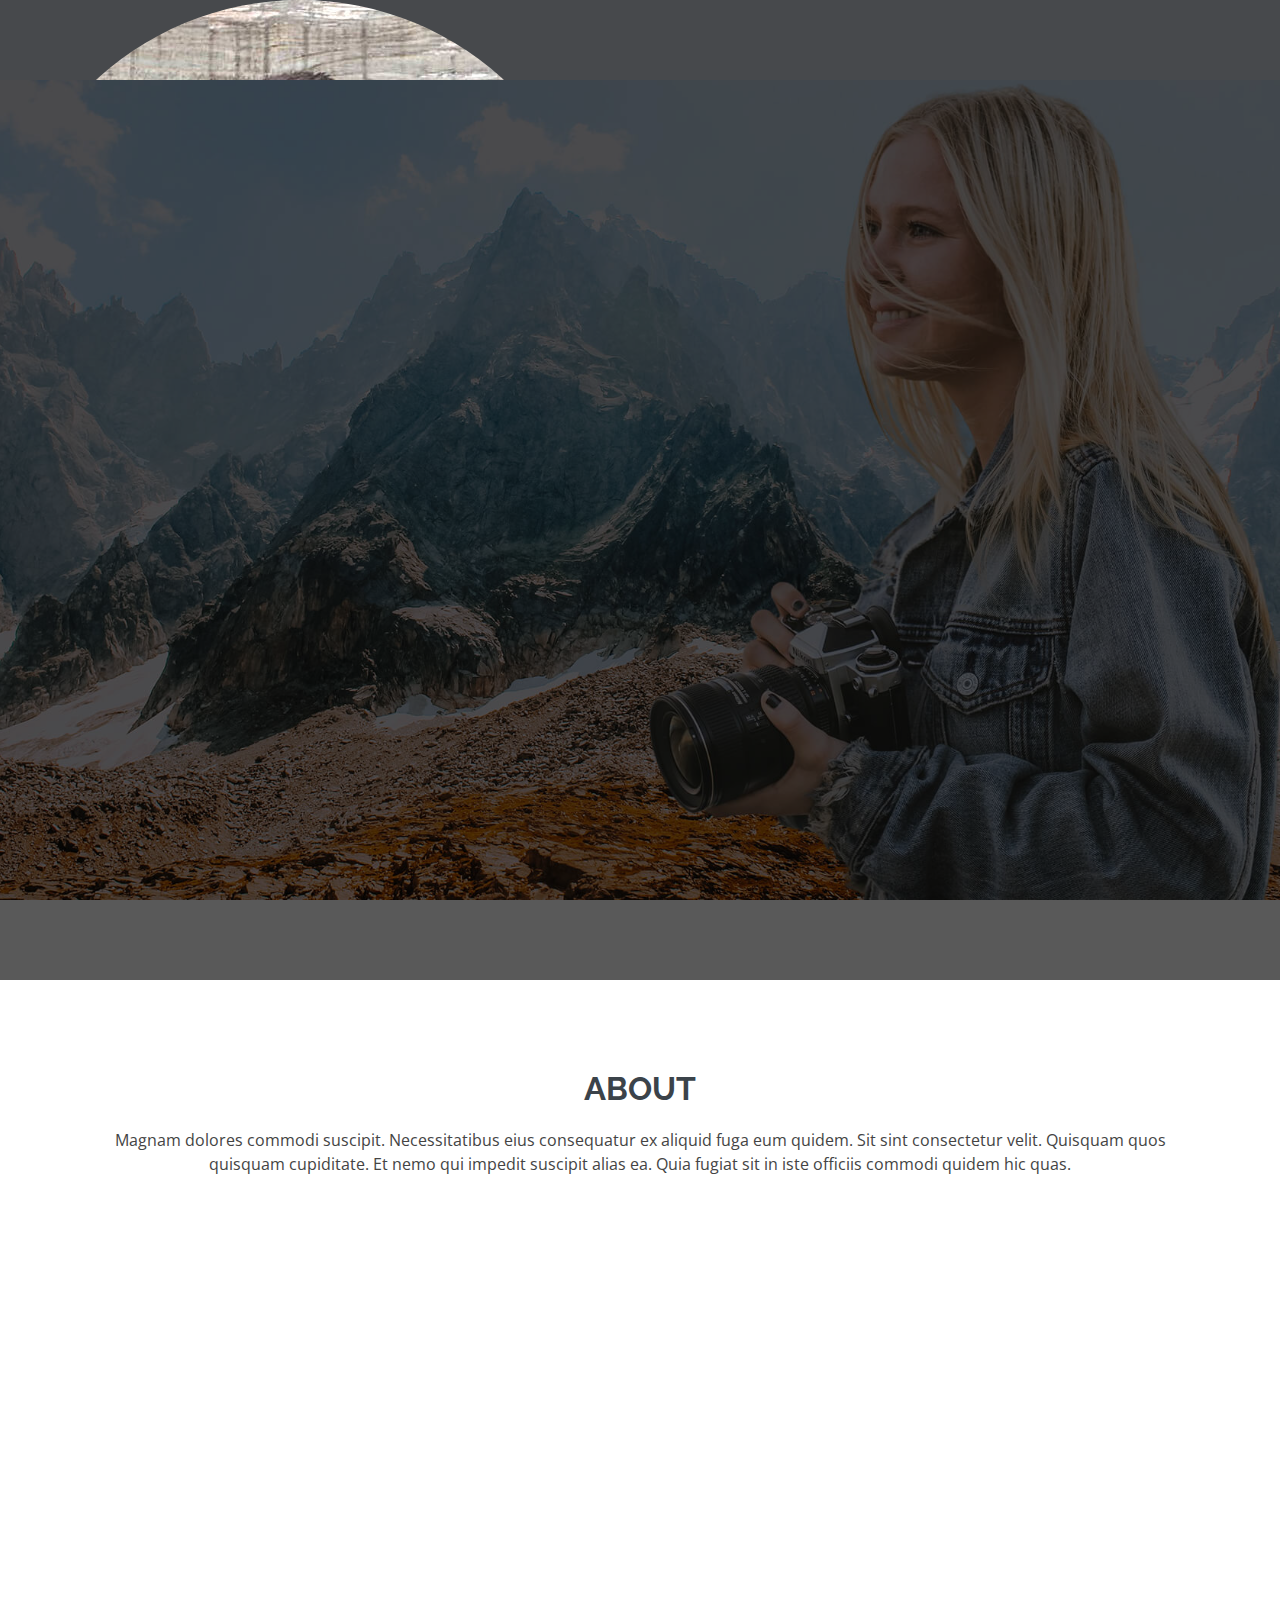
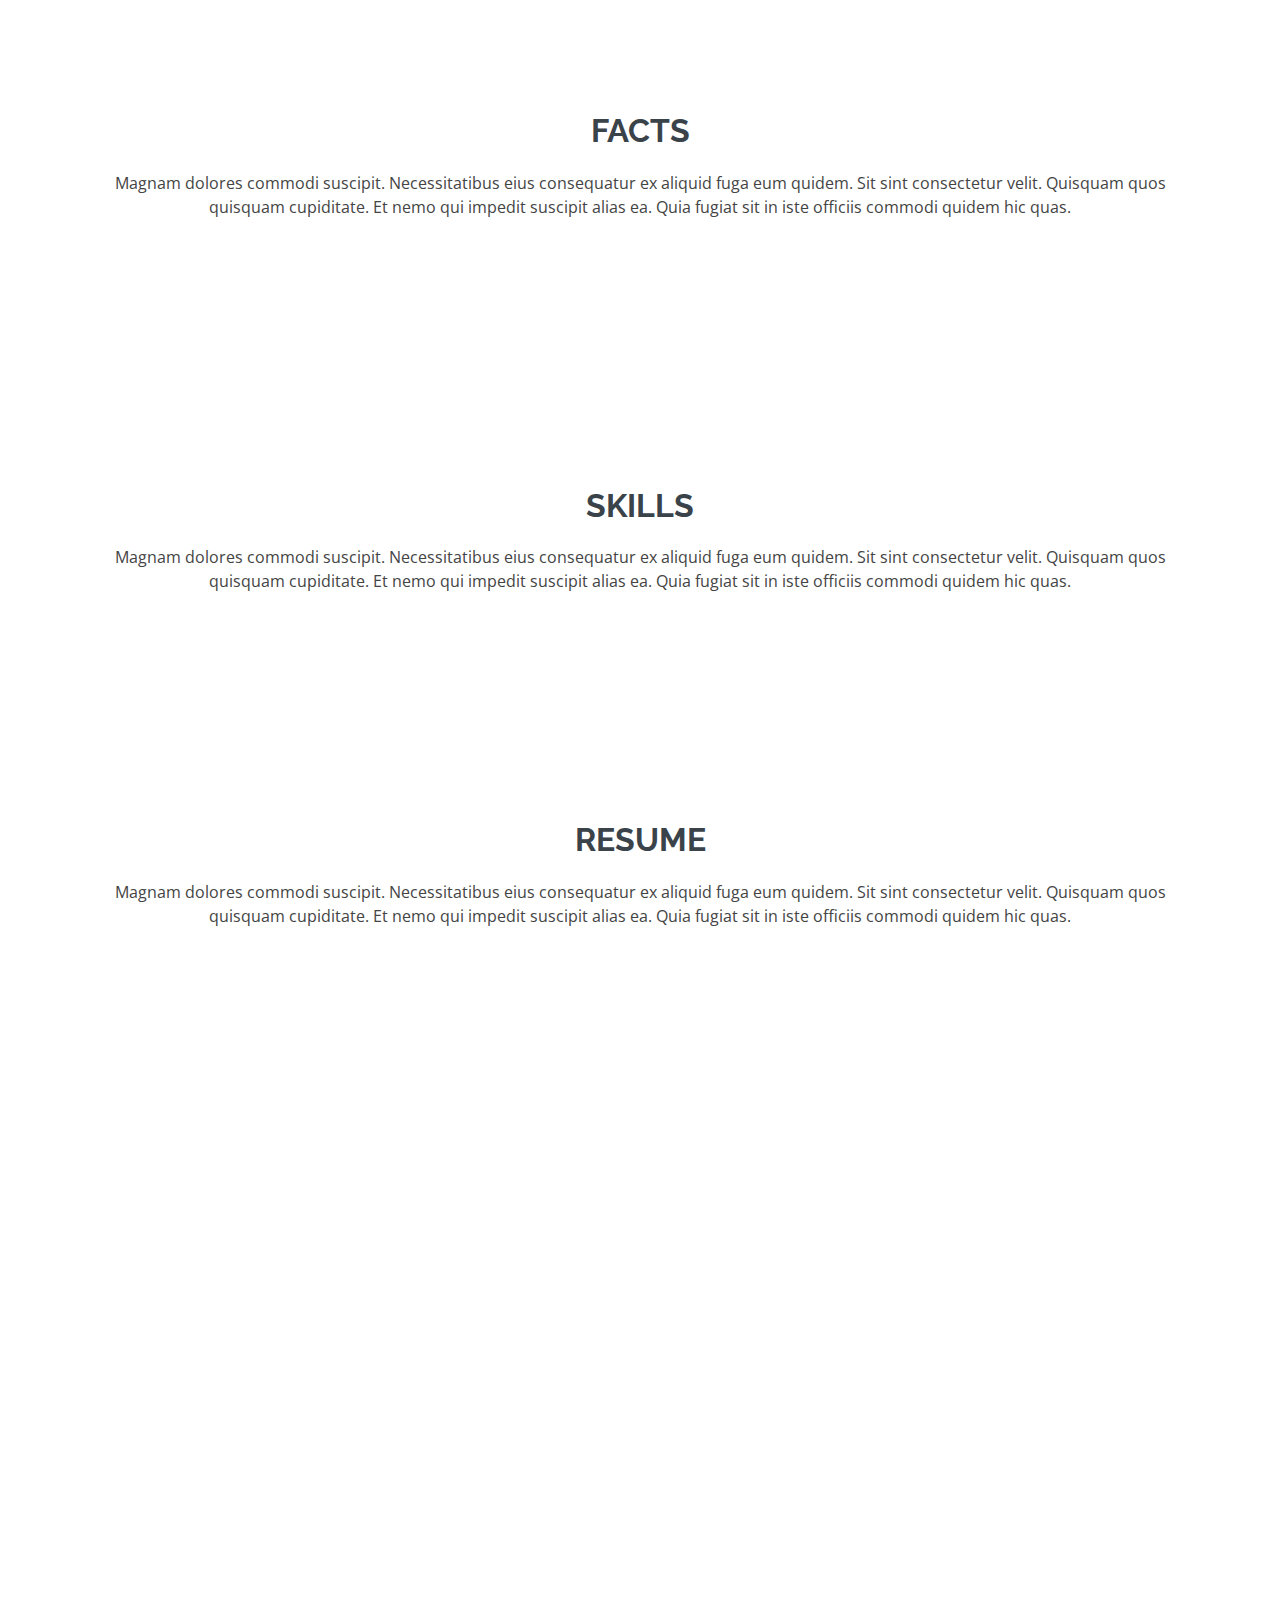
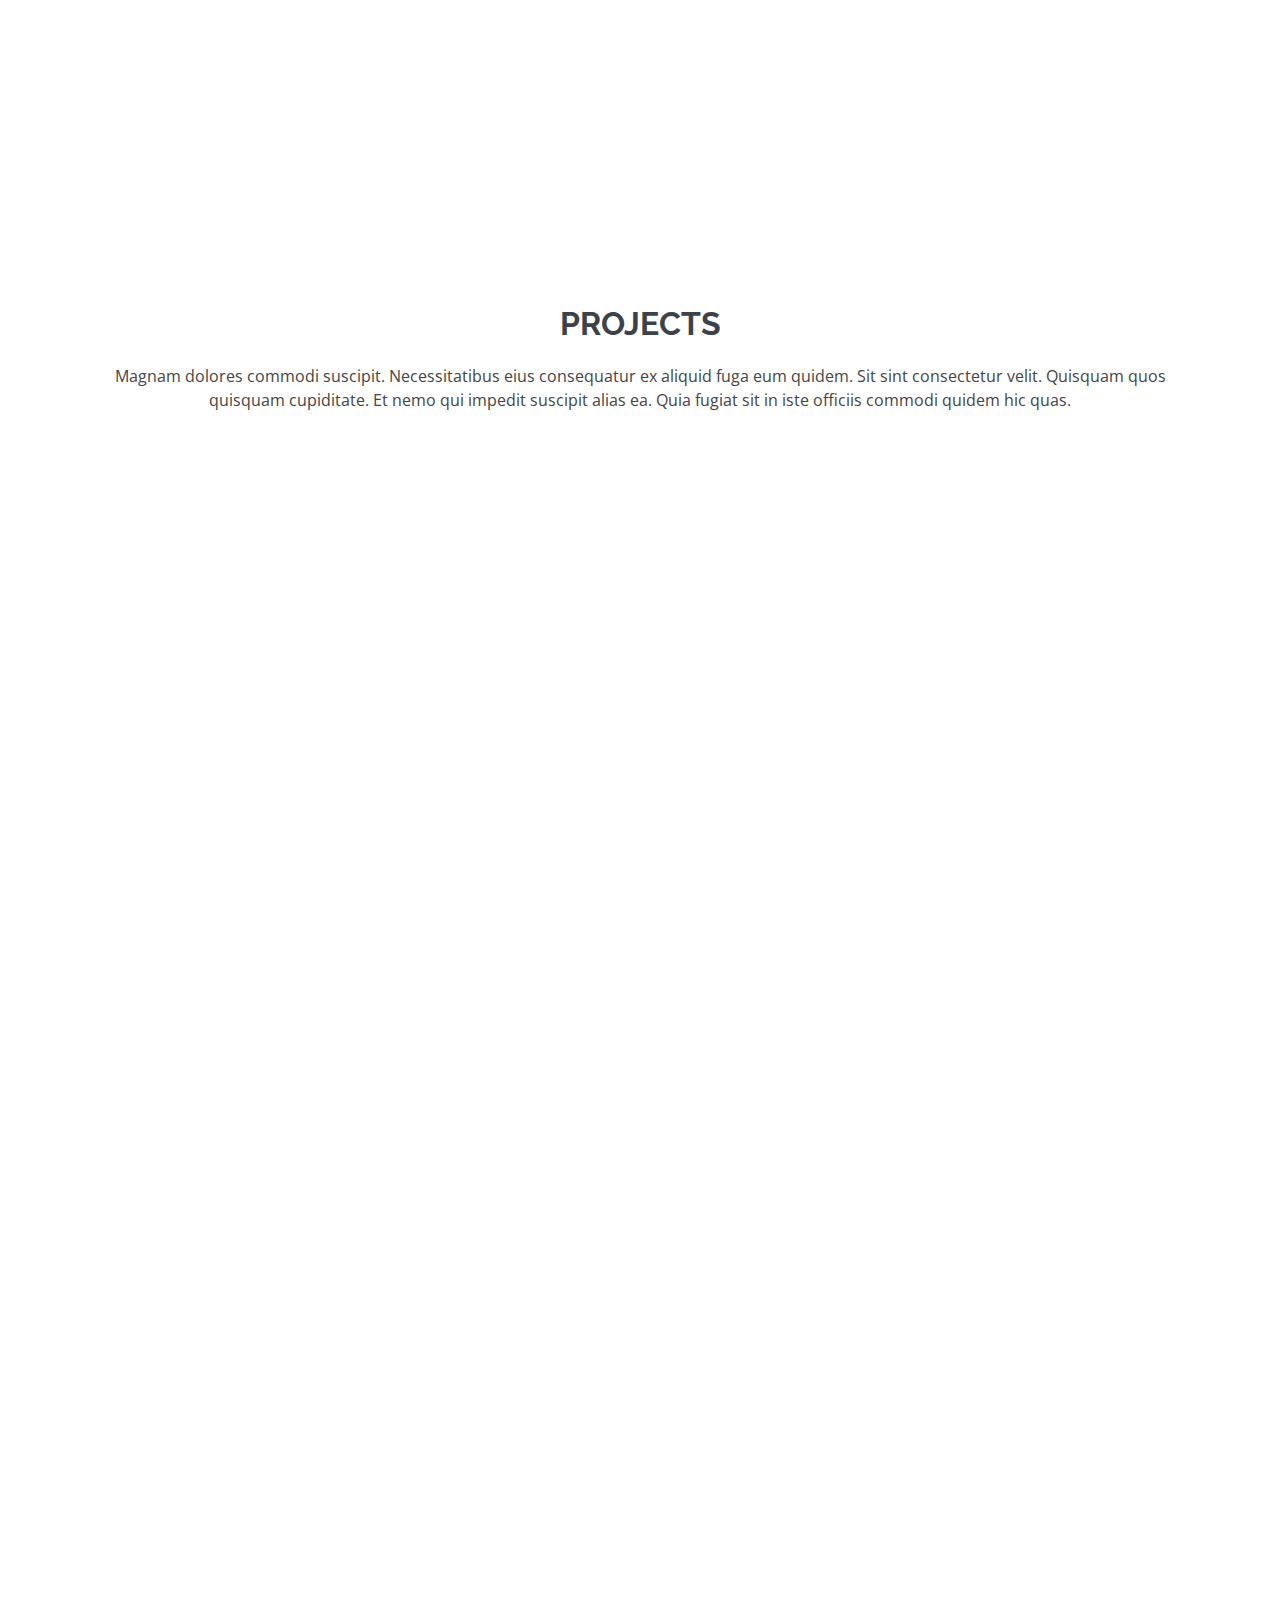
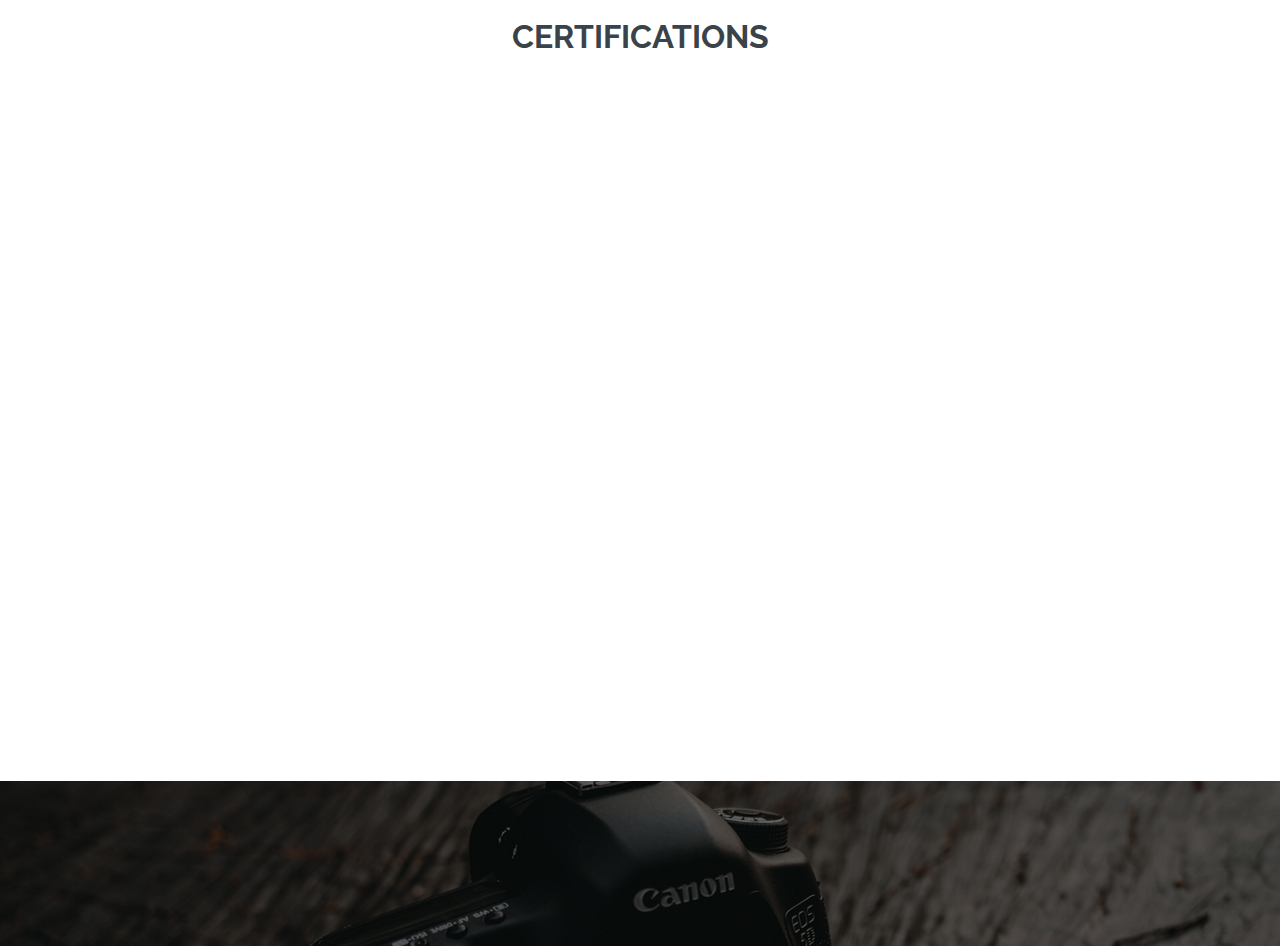
<file: index.html>
<!DOCTYPE html>
<html lang="en">

<head>
  <meta charset="utf-8">
  <meta content="width=device-width, initial-scale=1.0" name="viewport">

  <title>Adrydn Digitial Resume</title>
  <meta content="" name="description">
  <meta content="" name="keywords">

  <!-- Favicons -->
  <link href="assets/img/favicon.png" rel="icon">
  <link href="assets/img/apple-touch-icon.png" rel="apple-touch-icon">

  <!-- Google Fonts -->
  <link href="https://fonts.googleapis.com/css?family=Open+Sans:300,300i,400,400i,600,600i,700,700i|Raleway:300,300i,400,400i,500,500i,600,600i,700,700i|Poppins:300,300i,400,400i,500,500i,600,600i,700,700i" rel="stylesheet">

  <!-- Vendor CSS Files -->
  <link href="assets/vendor/aos/aos.css" rel="stylesheet">
  <link href="assets/vendor/bootstrap/css/bootstrap.min.css" rel="stylesheet">
  <link href="assets/vendor/bootstrap-icons/bootstrap-icons.css" rel="stylesheet">
  <link href="assets/vendor/boxicons/css/boxicons.min.css" rel="stylesheet">
  <link href="assets/vendor/glightbox/css/glightbox.min.css" rel="stylesheet">
  <link href="assets/vendor/swiper/swiper-bundle.min.css" rel="stylesheet">

  <!-- Template Main CSS File -->
  <link href="assets/css/style.css" rel="stylesheet">

  <!-- =======================================================
  * Template Name: iPortfolio
  * Updated: Mar 10 2023 with Bootstrap v5.2.3
  * Template URL: https://bootstrapmade.com/iportfolio-bootstrap-portfolio-websites-template/
  * Author: BootstrapMade.com
  * License: https://bootstrapmade.com/license/
  ======================================================== -->
</head>

<body>

  <!-- ======= Mobile nav toggle button ======= -->
  <i class="bi bi-list mobile-nav-toggle d-xl-none"></i>

  <!-- ======= Header ======= -->
  <header id="header">
    <div class="d-flex flex-column">

      <div class="profile">
        <img src="assets/img/profile-img.jpg" alt="" class="img-fluid rounded-circle">
        <h1 class="text-light"><a href="index.html">Adrienne Chung</a></h1>
        <div class="social-links mt-3 text-center">
          <a href="#" class="globe-americas"><i class="bi bi-globe-americas"></i></a>
          <a href="#" class="linkedin"><i class="bx bxl-linkedin"></i></a>
          <a href="https://github.com/cyberadryn" class="github"><i class="bx bxl-github"></i></a>
        </div>
      </div>

      <nav id="navbar" class="nav-menu navbar">
        <ul>
          <li><a href="#hero" class="nav-link scrollto active"><i class="bx bx-home"></i> <span>Home</span></a></li>
          <li><a href="#about" class="nav-link scrollto"><i class="bx bx-user"></i> <span>About</span></a></li>
          <li><a href="#resume" class="nav-link scrollto"><i class="bx bx-file-blank"></i> <span>Resume</span></a></li>
          <li><a href="#portfolio" class="nav-link scrollto"><i class="bx bx-book-content"></i> <span>Projects</span></a></li>
          <li><a href="#services" class="nav-link scrollto"><i class="bx bx-server"></i> <span>Certifications</span></a></li>
        </ul>
      </nav><!-- .nav-menu -->
    </div>
  </header><!-- End Header -->

  <!-- ======= Hero Section ======= -->
  <section id="hero" class="d-flex flex-column justify-content-center align-items-center">
    <div class="hero-container" data-aos="fade-in">
      <h1>Adrienne Chung</h1>
      <p>I'm a <span class="typed" data-typed-items="Innovator, Architect, Pilot, Skater, Photographer"></span></p>
    </div>
  </section><!-- End Hero -->

  <main id="main">

    <!-- ======= About Section ======= -->
    <section id="about" class="about">
      <div class="container">

        <div class="section-title">
          <h2>About</h2>
          <p>Magnam dolores commodi suscipit. Necessitatibus eius consequatur ex aliquid fuga eum quidem. Sit sint consectetur velit. Quisquam quos quisquam cupiditate. Et nemo qui impedit suscipit alias ea. Quia fugiat sit in iste officiis commodi quidem hic quas.</p>
        </div>

        <div class="row">
          <div class="col-lg-4" data-aos="fade-right">
            <img src="assets/img/profile-img.jpg" class="img-fluid" alt="">
          </div>
          <div class="col-lg-8 pt-4 pt-lg-0 content" data-aos="fade-left">
            <h3>UI/UX Designer &amp; Web Developer.</h3>
            <p class="fst-italic">
              Lorem ipsum dolor sit amet, consectetur adipiscing elit, sed do eiusmod tempor incididunt ut labore et dolore
              magna aliqua.
            </p>
            <div class="row">
              <div class="col-lg-6">
                <ul>
                  <li><i class="bi bi-chevron-right"></i> <strong>Website:</strong> <span>www.adrydn.com</span></li>
                  <li><i class="bi bi-chevron-right"></i> <strong>City:</strong> <span>New York, USA</span></li>
                  <li><i class="bi bi-chevron-right"></i> <strong>Hobbies:</strong> <span>Photography</span></li>
                </ul>
              </div>
              <div class="col-lg-6">
                <ul>
                  <li><i class="bi bi-chevron-right"></i> <strong>Favorite Programming Language:</strong> <span>Python</span></li>
                  <li><i class="bi bi-chevron-right"></i> <strong>Favorite Animal:</strong> <span>Lion</span></li>
                  <li><i class="bi bi-chevron-right"></i> <strong>Freelance:</strong> <span>Available</span></li>
                </ul>
              </div>
            </div>
            <p>
              Officiis eligendi itaque labore et dolorum mollitia officiis optio vero. Quisquam sunt adipisci omnis et ut. Nulla accusantium dolor incidunt officia tempore. Et eius omnis.
              Cupiditate ut dicta maxime officiis quidem quia. Sed et consectetur qui quia repellendus itaque neque. Aliquid amet quidem ut quaerat cupiditate. Ab et eum qui repellendus omnis culpa magni laudantium dolores.
            </p>
          </div>
        </div>

      </div>
    </section><!-- End About Section -->

    <!-- ======= Stats Section ======= -->
    <section id="Stats" class="facts">
      <div class="container">

        <div class="section-title">
          <h2>Facts</h2>
          <p>Magnam dolores commodi suscipit. Necessitatibus eius consequatur ex aliquid fuga eum quidem. Sit sint consectetur velit. Quisquam quos quisquam cupiditate. Et nemo qui impedit suscipit alias ea. Quia fugiat sit in iste officiis commodi quidem hic quas.</p>
        </div>

        <div class="row no-gutters">

          <div class="col-lg-3 col-md-6 d-md-flex align-items-md-stretch" data-aos="fade-up">
            <div class="count-box">
              <i class="bi bi-emoji-smile"></i>
              <span data-purecounter-start="0" data-purecounter-end="10" data-purecounter-duration="1" class="purecounter"></span>
              <p><strong>Experience</strong> YEARS OF EXPERIENCE</p>
            </div>
          </div>

          <div class="col-lg-3 col-md-6 d-md-flex align-items-md-stretch" data-aos="fade-up" data-aos-delay="100">
            <div class="count-box">
              <i class="bi bi-journal-richtext"></i>
              <span data-purecounter-start="0" data-purecounter-end="3" data-purecounter-duration="1" class="purecounter"></span>
              <p><strong>Blogs</strong> published to Linkedln/Medium</p>
            </div>
          </div>

          <div class="col-lg-3 col-md-6 d-md-flex align-items-md-stretch" data-aos="fade-up" data-aos-delay="200">
            <div class="count-box">
              <i class="bi bi-headset"></i>
              <span data-purecounter-start="0" data-purecounter-end="1453" data-purecounter-duration="1" class="purecounter"></span>
              <p><strong>Hours Of Support</strong> aut commodi quaerat</p>
            </div>
          </div>

          <div class="col-lg-3 col-md-6 d-md-flex align-items-md-stretch" data-aos="fade-up" data-aos-delay="300">
            <div class="count-box">
              <i class="bi bi-people"></i>
              <span data-purecounter-start="0" data-purecounter-end="32" data-purecounter-duration="1" class="purecounter"></span>
              <p><strong>Hard Workers</strong> rerum asperiores dolor</p>
            </div>
          </div>

        </div>

      </div>
    </section><!-- End Facts Section -->

    <!-- ======= Skills Section ======= -->
    <section id="skills" class="skills section-bg">
      <div class="container">

        <div class="section-title">
          <h2>Skills</h2>
          <p>Magnam dolores commodi suscipit. Necessitatibus eius consequatur ex aliquid fuga eum quidem. Sit sint consectetur velit. Quisquam quos quisquam cupiditate. Et nemo qui impedit suscipit alias ea. Quia fugiat sit in iste officiis commodi quidem hic quas.</p>
        </div>

        <div class="row skills-content">

          <div class="col-lg-6" data-aos="fade-up">

            <div class="progress">
              <span class="skill">Bash <i class="val">100</i></span>
              <div class="progress-bar-wrap">
                <div class="progress-bar" role="progressbar" aria-valuenow="100" aria-valuemin="0" aria-valuemax="100"></div>
              </div>
            </div>

            <div class="progress">
              <span class="skill">Python <i class="val">90%</i></span>
              <div class="progress-bar-wrap">
                <div class="progress-bar" role="progressbar" aria-valuenow="90" aria-valuemin="0" aria-valuemax="100"></div>
              </div>
            </div>

            <div class="progress">
              <span class="skill">Ansible <i class="val">75%</i></span>
              <div class="progress-bar-wrap">
                <div class="progress-bar" role="progressbar" aria-valuenow="75" aria-valuemin="0" aria-valuemax="100"></div>
              </div>
            </div>

          </div>

          <div class="col-lg-6" data-aos="fade-up" data-aos-delay="100">

            <div class="progress">
              <span class="skill">Terraform <i class="val">80%</i></span>
              <div class="progress-bar-wrap">
                <div class="progress-bar" role="progressbar" aria-valuenow="80" aria-valuemin="0" aria-valuemax="100"></div>
              </div>
            </div>

            <div class="progress">
              <span class="skill">Figma <i class="val">90%</i></span>
              <div class="progress-bar-wrap">
                <div class="progress-bar" role="progressbar" aria-valuenow="90" aria-valuemin="0" aria-valuemax="100"></div>
              </div>
            </div>

            <div class="progress">
              <span class="skill">Photoshop <i class="val">55%</i></span>
              <div class="progress-bar-wrap">
                <div class="progress-bar" role="progressbar" aria-valuenow="55" aria-valuemin="0" aria-valuemax="100"></div>
              </div>
            </div>

          </div>

        </div>

      </div>
    </section><!-- End Skills Section -->

    <!-- ======= Resume Section ======= -->
    <section id="resume" class="resume">
      <div class="container">

        <div class="section-title">
          <h2>Resume</h2>
          <p>Magnam dolores commodi suscipit. Necessitatibus eius consequatur ex aliquid fuga eum quidem. Sit sint consectetur velit. Quisquam quos quisquam cupiditate. Et nemo qui impedit suscipit alias ea. Quia fugiat sit in iste officiis commodi quidem hic quas.</p>
        </div>

        <div class="row">
          <div class="col-lg-6" data-aos="fade-up">
            <h3 class="resume-title">Professional Summary</h3>
            <div class="resume-item pb-0">
              <h4></h4>
              <p><em>Innovative and deadline-driven Cybersecurity Crusader with 10+ years of experience designing and developing user-centered digital/print marketing material from initial concept to final, polished deliverable.</em></p>
              <ul>
                <li>Portland par 127,Orlando, FL</li>
                <li>(123) 456-7891</li>
                <li>alice.barkley@example.com</li>
              </ul>
            </div>

            <h3 class="resume-title">Education</h3>
            <div class="resume-item">
              <h4>Bachelors of Sciences &amp; Information Technology</h4>
              <h5>2012 - 2016</h5>
              <p><em>Penn State,University Park, PA</em></p>
              <p>Qui deserunt veniam. Et sed aliquam labore tempore sed quisquam iusto autem sit. Ea vero voluptatum qui ut dignissimos deleniti nerada porti sand markend</p>
            </div>
          </div>
          <div class="col-lg-6" data-aos="fade-up" data-aos-delay="100">
            <h3 class="resume-title">Professional Experience</h3>
            <div class="resume-item">
              <h4>Cyber Security Consultant</h4>
              <h5>2019 - Present</h5>
              <p><em>Experion, New York, NY </em></p>
              <ul>
                <li>Lead in the design, development, and implementation of the graphic, layout, and production communication materials</li>
                <li>Delegate tasks to the 7 members of the design team and provide counsel on all aspects of the project. </li>
                <li>Supervise the assessment of all graphic materials in order to ensure quality and accuracy of the design</li>
                <li>Oversee the efficient use of production project budgets ranging from $2,000 - $25,000</li>
              </ul>
            </div>
            <div class="resume-item">
              <h4>Graphic design specialist</h4>
              <h5>2017 - 2018</h5>
              <p><em>Stepping Stone Advertising, New York, NY</em></p>
              <ul>
                <li>Developed numerous marketing programs (logos, brochures,infographics, presentations, and advertisements).</li>
                <li>Managed up to 5 projects or tasks at a given time while under pressure</li>
                <li>Recommended and consulted with clients on the most appropriate graphic design</li>
                <li>Created 4+ design presentations and proposals a month for clients and account managers</li>
              </ul>
            </div>
          </div>
        </div>

      </div>
    </section><!-- End Resume Section -->

    <!-- ======= Project Section ======= -->
    <section id="portfolio" class="portfolio section-bg">
      <div class="container">

        <div class="section-title">
          <h2>Projects</h2>
          <p>Magnam dolores commodi suscipit. Necessitatibus eius consequatur ex aliquid fuga eum quidem. Sit sint consectetur velit. Quisquam quos quisquam cupiditate. Et nemo qui impedit suscipit alias ea. Quia fugiat sit in iste officiis commodi quidem hic quas.</p>
        </div>

        <div class="row" data-aos="fade-up">
          <div class="col-lg-12 d-flex justify-content-center">
            <ul id="portfolio-flters">
              <li data-filter="*" class="filter-active">All</li>
              <li data-filter=".filter-app">App</li>
              <li data-filter=".filter-scripts">Scripts</li>
              <li data-filter=".filter-ai">AI</li>
            </ul>
          </div>
        </div>

        <div class="row portfolio-container" data-aos="fade-up" data-aos-delay="100">

          <div class="col-lg-4 col-md-6 portfolio-item filter-app">
            <div class="portfolio-wrap">
              <img src="assets/img/portfolio/portfolio-1.jpg" class="img-fluid" alt="">
              <div class="portfolio-links">
                <a href="assets/img/portfolio/portfolio-1.jpg" data-gallery="portfolioGallery" class="portfolio-lightbox" title="App 1"><i class="bx bx-plus"></i></a>
                <a href="portfolio-details.html" title="More Details"><i class="bx bx-link"></i></a>
              </div>
            </div>
          </div>

          <div class="col-lg-4 col-md-6 portfolio-item filter-web">
            <div class="portfolio-wrap">
              <img src="assets/img/portfolio/portfolio-2.jpg" class="img-fluid" alt="">
              <div class="portfolio-links">
                <a href="assets/img/portfolio/portfolio-2.jpg" data-gallery="portfolioGallery" class="portfolio-lightbox" title="Web 3"><i class="bx bx-plus"></i></a>
                <a href="portfolio-details.html" title="More Details"><i class="bx bx-link"></i></a>
              </div>
            </div>
          </div>

          <div class="col-lg-4 col-md-6 portfolio-item filter-app">
            <div class="portfolio-wrap">
              <img src="assets/img/portfolio/portfolio-3.jpg" class="img-fluid" alt="">
              <div class="portfolio-links">
                <a href="assets/img/portfolio/portfolio-3.jpg" data-gallery="portfolioGallery" class="portfolio-lightbox" title="App 2"><i class="bx bx-plus"></i></a>
                <a href="portfolio-details.html" title="More Details"><i class="bx bx-link"></i></a>
              </div>
            </div>
          </div>

          <div class="col-lg-4 col-md-6 portfolio-item filter-card">
            <div class="portfolio-wrap">
              <img src="assets/img/portfolio/portfolio-4.jpg" class="img-fluid" alt="">
              <div class="portfolio-links">
                <a href="assets/img/portfolio/portfolio-4.jpg" data-gallery="portfolioGallery" class="portfolio-lightbox" title="Card 2"><i class="bx bx-plus"></i></a>
                <a href="portfolio-details.html" title="More Details"><i class="bx bx-link"></i></a>
              </div>
            </div>
          </div>

          <div class="col-lg-4 col-md-6 portfolio-item filter-web">
            <div class="portfolio-wrap">
              <img src="assets/img/portfolio/portfolio-5.jpg" class="img-fluid" alt="">
              <div class="portfolio-links">
                <a href="assets/img/portfolio/portfolio-5.jpg" data-gallery="portfolioGallery" class="portfolio-lightbox" title="Web 2"><i class="bx bx-plus"></i></a>
                <a href="portfolio-details.html" title="More Details"><i class="bx bx-link"></i></a>
              </div>
            </div>
          </div>

          <div class="col-lg-4 col-md-6 portfolio-item filter-app">
            <div class="portfolio-wrap">
              <img src="assets/img/portfolio/portfolio-6.jpg" class="img-fluid" alt="">
              <div class="portfolio-links">
                <a href="assets/img/portfolio/portfolio-6.jpg" data-gallery="portfolioGallery" class="portfolio-lightbox" title="App 3"><i class="bx bx-plus"></i></a>
                <a href="portfolio-details.html" title="More Details"><i class="bx bx-link"></i></a>
              </div>
            </div>
          </div>

          <div class="col-lg-4 col-md-6 portfolio-item filter-card">
            <div class="portfolio-wrap">
              <img src="assets/img/portfolio/portfolio-7.jpg" class="img-fluid" alt="">
              <div class="portfolio-links">
                <a href="assets/img/portfolio/portfolio-7.jpg" data-gallery="portfolioGallery" class="portfolio-lightbox" title="Card 1"><i class="bx bx-plus"></i></a>
                <a href="portfolio-details.html" title="More Details"><i class="bx bx-link"></i></a>
              </div>
            </div>
          </div>

          <div class="col-lg-4 col-md-6 portfolio-item filter-card">
            <div class="portfolio-wrap">
              <img src="assets/img/portfolio/portfolio-8.jpg" class="img-fluid" alt="">
              <div class="portfolio-links">
                <a href="assets/img/portfolio/portfolio-8.jpg" data-gallery="portfolioGallery" class="portfolio-lightbox" title="Card 3"><i class="bx bx-plus"></i></a>
                <a href="portfolio-details.html" title="More Details"><i class="bx bx-link"></i></a>
              </div>
            </div>
          </div>

          <div class="col-lg-4 col-md-6 portfolio-item filter-web">
            <div class="portfolio-wrap">
              <img src="assets/img/portfolio/portfolio-9.jpg" class="img-fluid" alt="">
              <div class="portfolio-links">
                <a href="assets/img/portfolio/portfolio-9.jpg" data-gallery="portfolioGallery" class="portfolio-lightbox" title="Web 3"><i class="bx bx-plus"></i></a>
                <a href="portfolio-details.html" title="More Details"><i class="bx bx-link"></i></a>
              </div>
            </div>
          </div>

        </div>

      </div>
    </section><!-- End Portfolio Section -->

    <!-- ======= Certifications Section ======= -->
    <section id="services" class="services">
      <div class="container">

        <div class="section-title">
          <h2>Certifications</h2>
          <p> </p>
        </div>

        <div class="row">
          <div class="col-lg-4 col-md-6 icon-box" data-aos="fade-up">
            <div class="icon"><i class="bi bi-trophy"></i></div>
            <h4 class="title"><a href="https://www.credly.com/badges/0d61927d-bde7-443c-b92c-ba3dc8592445">Certificate of Cloud Security Knowledge (CCSK)</a></h4>
            <p class="description"></p>
          </div>
          <div class="col-lg-4 col-md-6 icon-box" data-aos="fade-up" data-aos-delay="100">
            <div class="icon"><i class="bi bi-trophy"></i></div>
            <h4 class="title"><a href="https://www.credly.com/badges/1d1ebcca-c758-48a8-bd38-fe3b45fed297">CompTIA Security +</a></h4>
            <p class="description"></p>
          </div>
          <div class="col-lg-4 col-md-6 icon-box" data-aos="fade-up" data-aos-delay="200">
            <div class="icon"><i class="bi bi-trophy"></i></div>
            <h4 class="title"><a href="https://www.credly.com/badges/d4a4e6d6-a60a-4bb3-a92e-2ee34745d332">Offensive Security Wireless Professional (OSWP)</a></h4>
            <p class="description"></p>
          </div>
          <div class="col-lg-4 col-md-6 icon-box" data-aos="fade-up" data-aos-delay="300">
            <div class="icon"><i class="bi bi-trophy"></i></div>
            <h4 class="title"><a href="https://www.credly.com/badges/fbd561a5-1003-448f-81e6-dde8ab3c854c">GIAC Certified Web Application Defender (GWEB)</a></h4>
            <p class="description"></p>
          </div>
          <div class="col-lg-4 col-md-6 icon-box" data-aos="fade-up" data-aos-delay="400">
            <div class="icon"><i class="bi bi-trophy"></i></div>
            <h4 class="title"><a href="https://aws.amazon.com/certification/certified-ai-practitioner/">AWS Certified AI Practitioner</a></h4>
            <p class="description"></p>
          </div>
          <div class="col-lg-4 col-md-6 icon-box" data-aos="fade-up" data-aos-delay="500">
            <div class="icon"><i class="bi bi-trophy"></i></div>
            <h4 class="title"><a href="https://www.credly.com/badges/72bf96f9-5dd1-4a8d-8ea6-17ce7bdb81fb">AWS Certified Cloud Practitioner</a></h4>
            <p class="description"></p>
          </div>
          <div class="col-lg-4 col-md-6 icon-box" data-aos="fade-up" data-aos-delay="500">
            <div class="icon"><i class="bi bi-trophy"></i></div>
            <h4 class="title"><a href="https://aws.amazon.com/certification/certified-cloud-practitioner/">AWS Solutions Architect - Associate</a></h4>
            <p class="description"></p>
          </div>
        </div>

      </div>
    </section><!-- End Certifications Section -->

  </main><!-- End #main -->

  <!-- ======= Footer ======= -->
  <footer id="footer">
    <div class="container">
      <div class="copyright">
	      <!-- comment &copy; Copyright <strong><span>Adrydn</span></strong> -->
      </div>
      <!-- comment <div class="credits"> -->
        <!-- All the links in the footer should remain intact. -->
        <!-- You can delete the links only if you purchased the pro version. -->
        <!-- Licensing information: https://bootstrapmade.com/license/ -->
        <!-- Purchase the pro version with working PHP/AJAX contact form: https://bootstrapmade.com/iportfolio-bootstrap-portfolio-websites-template/ -->
	<!-- comment  Designed by <a href="https://bootstrapmade.com/">Adrydn</a> -->
      </div>
    </div>
  </footer><!-- End  Footer -->

  <a href="#" class="back-to-top d-flex align-items-center justify-content-center"><i class="bi bi-arrow-up-short"></i></a>

  <!-- Vendor JS Files -->
  <script src="assets/vendor/purecounter/purecounter_vanilla.js"></script>
  <script src="assets/vendor/aos/aos.js"></script>
  <script src="assets/vendor/bootstrap/js/bootstrap.bundle.min.js"></script>
  <script src="assets/vendor/glightbox/js/glightbox.min.js"></script>
  <script src="assets/vendor/isotope-layout/isotope.pkgd.min.js"></script>
  <script src="assets/vendor/swiper/swiper-bundle.min.js"></script>
  <script src="assets/vendor/typed.js/typed.min.js"></script>
  <script src="assets/vendor/waypoints/noframework.waypoints.js"></script>
  <script src="assets/vendor/php-email-form/validate.js"></script>

  <!-- Template Main JS File -->
  <script src="assets/js/main.js"></script>

</body>

</html>
</file>
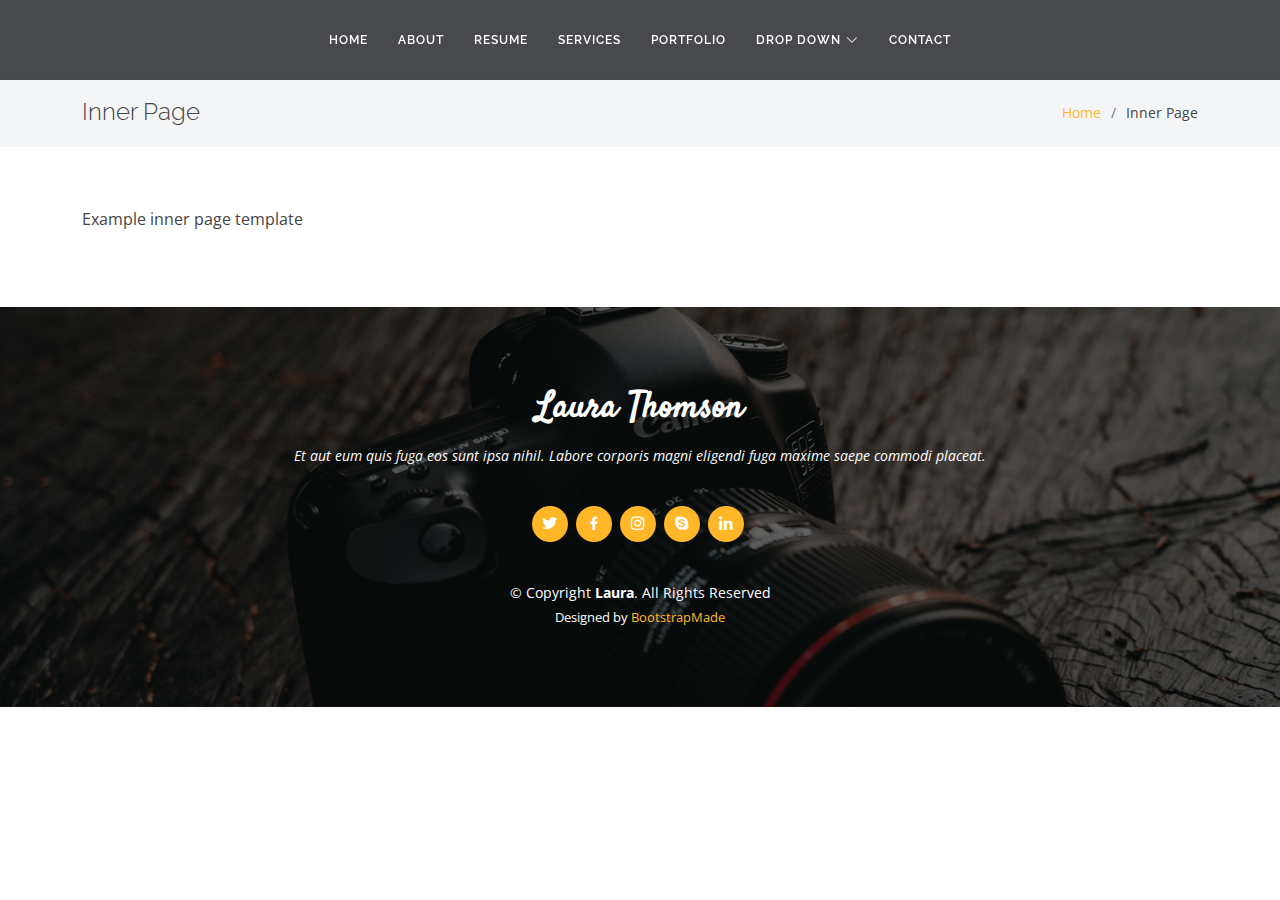
<file: inner-page.html>
<!DOCTYPE html>
<html lang="en">

<head>
  <meta charset="utf-8">
  <meta content="width=device-width, initial-scale=1.0" name="viewport">

  <title>Inner Page - Laura Bootstrap Template</title>
  <meta content="" name="description">
  <meta content="" name="keywords">

  <!-- Favicons -->
  <link href="assets/img/favicon.png" rel="icon">
  <link href="assets/img/apple-touch-icon.png" rel="apple-touch-icon">

  <!-- Google Fonts -->
  <link href="https://fonts.googleapis.com/css?family=Open+Sans:300,300i,400,400i,600,600i,700,700i|Raleway:300,300i,400,400i,500,500i,600,600i,700,700i|Satisfy" rel="stylesheet">

  <!-- Vendor CSS Files -->
  <link href="assets/vendor/bootstrap/css/bootstrap.min.css" rel="stylesheet">
  <link href="assets/vendor/bootstrap-icons/bootstrap-icons.css" rel="stylesheet">
  <link href="assets/vendor/boxicons/css/boxicons.min.css" rel="stylesheet">
  <link href="assets/vendor/glightbox/css/glightbox.min.css" rel="stylesheet">
  <link href="assets/vendor/swiper/swiper-bundle.min.css" rel="stylesheet">

  <!-- Template Main CSS File -->
  <link href="assets/css/style.css" rel="stylesheet">

  <!-- =======================================================
  * Template Name: Laura
  * Updated: Mar 10 2023 with Bootstrap v5.2.3
  * Template URL: https://bootstrapmade.com/laura-free-creative-bootstrap-theme/
  * Author: BootstrapMade.com
  * License: https://bootstrapmade.com/license/
  ======================================================== -->
</head>

<body>

  <!-- ======= Header ======= -->
  <header id="header" class="fixed-top d-flex justify-content-center align-items-center ">

    <nav id="navbar" class="navbar">
      <ul>
        <li><a class="nav-link scrollto " href="#hero">Home</a></li>
        <li><a class="nav-link scrollto" href="#about">About</a></li>
        <li><a class="nav-link scrollto" href="#resume">Resume</a></li>
        <li><a class="nav-link scrollto" href="#services">Services</a></li>
        <li><a class="nav-link scrollto " href="#portfolio">Portfolio</a></li>
        <li class="dropdown"><a href="#"><span>Drop Down</span> <i class="bi bi-chevron-down"></i></a>
          <ul>
            <li><a href="#">Drop Down 1</a></li>
            <li class="dropdown"><a href="#"><span>Deep Drop Down</span> <i class="bi bi-chevron-right"></i></a>
              <ul>
                <li><a href="#">Deep Drop Down 1</a></li>
                <li><a href="#">Deep Drop Down 2</a></li>
                <li><a href="#">Deep Drop Down 3</a></li>
                <li><a href="#">Deep Drop Down 4</a></li>
                <li><a href="#">Deep Drop Down 5</a></li>
              </ul>
            </li>
            <li><a href="#">Drop Down 2</a></li>
            <li><a href="#">Drop Down 3</a></li>
            <li><a href="#">Drop Down 4</a></li>
          </ul>
        </li>
        <li><a class="nav-link scrollto" href="#contact">Contact</a></li>
      </ul>
      <i class="bi bi-list mobile-nav-toggle"></i>
    </nav><!-- .navbar -->

  </header><!-- End Header -->

  <main id="main">

    <!-- ======= Breadcrumbs ======= -->
    <section class="breadcrumbs">
      <div class="container">

        <div class="d-flex justify-content-between align-items-center">
          <h2>Inner Page</h2>
          <ol>
            <li><a href="index.html">Home</a></li>
            <li>Inner Page</li>
          </ol>
        </div>

      </div>
    </section><!-- End Breadcrumbs -->

    <section class="inner-page">
      <div class="container">
        <p>
          Example inner page template
        </p>
      </div>
    </section>

  </main><!-- End #main -->

  <!-- ======= Footer ======= -->
  <footer id="footer">
    <div class="container">
      <h3>Laura Thomson</h3>
      <p>Et aut eum quis fuga eos sunt ipsa nihil. Labore corporis magni eligendi fuga maxime saepe commodi placeat.</p>
      <div class="social-links">
        <a href="#" class="twitter"><i class="bx bxl-twitter"></i></a>
        <a href="#" class="facebook"><i class="bx bxl-facebook"></i></a>
        <a href="#" class="instagram"><i class="bx bxl-instagram"></i></a>
        <a href="#" class="google-plus"><i class="bx bxl-skype"></i></a>
        <a href="#" class="linkedin"><i class="bx bxl-linkedin"></i></a>
      </div>
      <div class="copyright">
        &copy; Copyright <strong><span>Laura</span></strong>. All Rights Reserved
      </div>
      <div class="credits">
        <!-- All the links in the footer should remain intact. -->
        <!-- You can delete the links only if you purchased the pro version. -->
        <!-- Licensing information: https://bootstrapmade.com/license/ -->
        <!-- Purchase the pro version with working PHP/AJAX contact form: https://bootstrapmade.com/laura-free-creative-bootstrap-theme/ -->
        Designed by <a href="https://bootstrapmade.com/">BootstrapMade</a>
      </div>
    </div>
  </footer><!-- End Footer -->

  <a href="#" class="back-to-top d-flex align-items-center justify-content-center"><i class="bi bi-arrow-up-short"></i></a>

  <!-- Vendor JS Files -->
  <script src="assets/vendor/purecounter/purecounter_vanilla.js"></script>
  <script src="assets/vendor/bootstrap/js/bootstrap.bundle.min.js"></script>
  <script src="assets/vendor/glightbox/js/glightbox.min.js"></script>
  <script src="assets/vendor/isotope-layout/isotope.pkgd.min.js"></script>
  <script src="assets/vendor/swiper/swiper-bundle.min.js"></script>
  <script src="assets/vendor/waypoints/noframework.waypoints.js"></script>
  <script src="assets/vendor/php-email-form/validate.js"></script>

  <!-- Template Main JS File -->
  <script src="assets/js/main.js"></script>

</body>

</html>
</file>
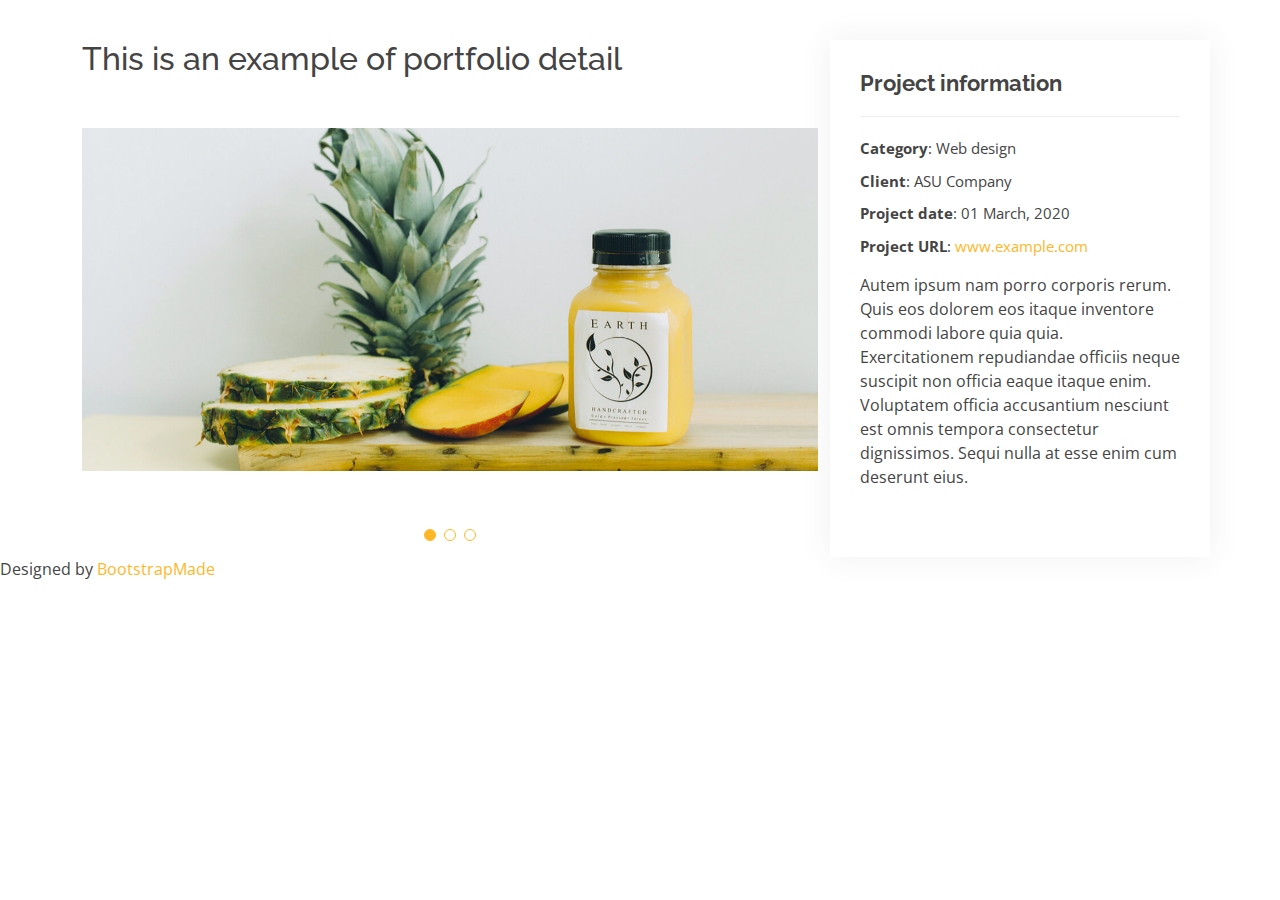
<file: portfolio-details.html>
<!DOCTYPE html>
<html lang="en">

<head>
  <meta charset="utf-8">
  <meta content="width=device-width, initial-scale=1.0" name="viewport">

  <title>Portfolio Details - Personal Bootstrap Template</title>
  <meta content="" name="description">
  <meta content="" name="keywords">

  <!-- Favicons -->
  <link href="assets/img/favicon.png" rel="icon">
  <link href="assets/img/apple-touch-icon.png" rel="apple-touch-icon">

  <!-- Google Fonts -->
  <link href="https://fonts.googleapis.com/css?family=Open+Sans:300,300i,400,400i,600,600i,700,700i|Raleway:300,300i,400,400i,500,500i,600,600i,700,700i|Poppins:300,300i,400,400i,500,500i,600,600i,700,700i" rel="stylesheet">

  <!-- Vendor CSS Files -->
  <link href="assets/vendor/bootstrap/css/bootstrap.min.css" rel="stylesheet">
  <link href="assets/vendor/bootstrap-icons/bootstrap-icons.css" rel="stylesheet">
  <link href="assets/vendor/boxicons/css/boxicons.min.css" rel="stylesheet">
  <link href="assets/vendor/glightbox/css/glightbox.min.css" rel="stylesheet">
  <link href="assets/vendor/remixicon/remixicon.css" rel="stylesheet">
  <link href="assets/vendor/swiper/swiper-bundle.min.css" rel="stylesheet">

  <!-- Template Main CSS File -->
  <link href="assets/css/style.css" rel="stylesheet">

  <!-- =======================================================
  * Template Name: Personal - v4.9.0
  * Template URL: https://bootstrapmade.com/personal-free-resume-bootstrap-template/
  * Author: BootstrapMade.com
  * License: https://bootstrapmade.com/license/
  ======================================================== -->
</head>

<body>

  <main id="main">

    <!-- ======= Portfolio Details ======= -->
    <div id="portfolio-details" class="portfolio-details">
      <div class="container">

        <div class="row">

          <div class="col-lg-8">
            <h2 class="portfolio-title">This is an example of portfolio detail</h2>

            <div class="portfolio-details-slider swiper">
              <div class="swiper-wrapper align-items-center">

                <div class="swiper-slide">
                  <img src="assets/img/portfolio/portfolio-details-1.jpg" alt="">
                </div>

                <div class="swiper-slide">
                  <img src="assets/img/portfolio/portfolio-details-2.jpg" alt="">
                </div>

                <div class="swiper-slide">
                  <img src="assets/img/portfolio/portfolio-details-3.jpg" alt="">
                </div>

              </div>
              <div class="swiper-pagination"></div>
            </div>

          </div>

          <div class="col-lg-4 portfolio-info">
            <h3>Project information</h3>
            <ul>
              <li><strong>Category</strong>: Web design</li>
              <li><strong>Client</strong>: ASU Company</li>
              <li><strong>Project date</strong>: 01 March, 2020</li>
              <li><strong>Project URL</strong>: <a href="#">www.example.com</a></li>
            </ul>

            <p>
              Autem ipsum nam porro corporis rerum. Quis eos dolorem eos itaque inventore commodi labore quia quia. Exercitationem repudiandae officiis neque suscipit non officia eaque itaque enim. Voluptatem officia accusantium nesciunt est omnis tempora consectetur dignissimos. Sequi nulla at esse enim cum deserunt eius.
            </p>
          </div>

        </div>

      </div>
    </div><!-- End Portfolio Details -->

  </main><!-- End #main -->

  <div class="credits">
    <!-- All the links in the footer should remain intact. -->
    <!-- You can delete the links only if you purchased the pro version. -->
    <!-- Licensing information: https://bootstrapmade.com/license/ -->
    <!-- Purchase the pro version with working PHP/AJAX contact form: https://bootstrapmade.com/personal-free-resume-bootstrap-template/ -->
    Designed by <a href="https://bootstrapmade.com/">BootstrapMade</a>
  </div>

  <!-- Vendor JS Files -->
  <script src="assets/vendor/purecounter/purecounter_vanilla.js"></script>
  <script src="assets/vendor/bootstrap/js/bootstrap.bundle.min.js"></script>
  <script src="assets/vendor/glightbox/js/glightbox.min.js"></script>
  <script src="assets/vendor/isotope-layout/isotope.pkgd.min.js"></script>
  <script src="assets/vendor/swiper/swiper-bundle.min.js"></script>
  <script src="assets/vendor/waypoints/noframework.waypoints.js"></script>
  <script src="assets/vendor/php-email-form/validate.js"></script>

  <!-- Template Main JS File -->
  <script src="assets/js/main.js"></script>

</body>

</html>
</file>
<file: assets/css/style.css>
/**
* Template Name: Laura
* Updated: Mar 10 2023 with Bootstrap v5.2.3
* Template URL: https://bootstrapmade.com/laura-free-creative-bootstrap-theme/
* Author: BootstrapMade.com
* License: https://bootstrapmade.com/license/
*/

/*--------------------------------------------------------------
# General
--------------------------------------------------------------*/
body {
  font-family: "Open Sans", sans-serif;
  color: #444444;
}

a {
  color: #ffb727;
  text-decoration: none;
}

a:hover {
  color: #ffc85a;
  text-decoration: none;
}

h1,
h2,
h3,
h4,
h5,
h6 {
  font-family: "Raleway", sans-serif;
}

/*--------------------------------------------------------------
# Back to top button
--------------------------------------------------------------*/
.back-to-top {
  position: fixed;
  visibility: hidden;
  opacity: 0;
  right: 15px;
  bottom: 15px;
  z-index: 996;
  background: #ffb727;
  width: 40px;
  height: 40px;
  border-radius: 4px;
  transition: all 0.4s;
}

.back-to-top i {
  font-size: 28px;
  color: #fff;
  line-height: 0;
}

.back-to-top:hover {
  background: #ffc550;
  color: #fff;
}

.back-to-top.active {
  visibility: visible;
  opacity: 1;
}

/*--------------------------------------------------------------
# Header
--------------------------------------------------------------*/
#header {
  z-index: 997;
  transition: all 0.5s;
  height: 80px;
  background: rgba(25, 28, 31, 0.8);
}

#header.header-transparent {
  background: transparent;
}

#header.header-scrolled {
  height: 60px;
  background: rgba(25, 28, 31, 0.8);
}

/*--------------------------------------------------------------
# Navigation Menu
--------------------------------------------------------------*/
/**
* Desktop Navigation 
*/
.navbar {
  padding: 0;
}

.navbar ul {
  margin: 0;
  padding: 0;
  display: flex;
  list-style: none;
  align-items: center;
}

.navbar li {
  position: relative;
}

.navbar a,
.navbar a:focus {
  display: flex;
  align-items: center;
  justify-content: space-between;
  padding: 10px 15px;
  color: #fff;
  white-space: nowrap;
  transition: 0.3s;
  font-size: 12px;
  font-family: "Raleway", sans-serif;
  text-transform: uppercase;
  font-weight: 600;
  letter-spacing: 1px;
}

.navbar a i,
.navbar a:focus i {
  font-size: 12px;
  line-height: 0;
  margin-left: 5px;
}

.navbar a:hover,
.navbar .active,
.navbar .active:focus,
.navbar li:hover>a {
  color: #ffb727;
}

.navbar .dropdown ul {
  display: block;
  position: absolute;
  left: 14px;
  top: calc(100% + 30px);
  margin: 0;
  padding: 10px 0;
  z-index: 99;
  opacity: 0;
  visibility: hidden;
  background: #fff;
  box-shadow: 0px 0px 30px rgba(127, 137, 161, 0.25);
  transition: 0.3s;
  border-radius: 4px;
}

.navbar .dropdown ul li {
  min-width: 200px;
}

.navbar .dropdown ul a {
  padding: 10px 20px;
  font-size: 14px;
  text-transform: none;
  font-weight: 400;
  color: #3b434a;
  letter-spacing: 1px;
}

.navbar .dropdown ul a i {
  font-size: 12px;
}

.navbar .dropdown ul a:hover,
.navbar .dropdown ul .active:hover,
.navbar .dropdown ul li:hover>a {
  color: #ffb727;
}

.navbar .dropdown:hover>ul {
  opacity: 1;
  top: 100%;
  visibility: visible;
}

.navbar .dropdown .dropdown ul {
  top: 0;
  left: calc(100% - 30px);
  visibility: hidden;
}

.navbar .dropdown .dropdown:hover>ul {
  opacity: 1;
  top: 0;
  left: 100%;
  visibility: visible;
}

@media (max-width: 1366px) {
  .navbar .dropdown .dropdown ul {
    left: -90%;
  }

  .navbar .dropdown .dropdown:hover>ul {
    left: -100%;
  }
}

/**
* Mobile Navigation 
*/
.mobile-nav-toggle {
  color: #fff;
  font-size: 28px;
  cursor: pointer;
  display: none;
  line-height: 0;
  transition: 0.5s;
}

@media (max-width: 991px) {
  .mobile-nav-toggle {
    display: block;
  }

  .navbar ul {
    display: none;
  }
}

.navbar-mobile {
  position: fixed;
  overflow: hidden;
  top: 0;
  right: 0;
  left: 0;
  bottom: 0;
  background: rgba(36, 41, 46, 0.9);
  transition: 0.3s;
  z-index: 999;
}

.navbar-mobile .mobile-nav-toggle {
  position: absolute;
  top: 15px;
  right: 15px;
}

.navbar-mobile ul {
  display: block;
  position: absolute;
  top: 55px;
  right: 15px;
  bottom: 15px;
  left: 15px;
  padding: 10px 0;
  border-radius: 10px;
  background-color: #fff;
  overflow-y: auto;
  transition: 0.3s;
}

.navbar-mobile a,
.navbar-mobile a:focus {
  padding: 10px 20px;
  font-size: 14px;
  color: #3b434a;
}

.navbar-mobile a:hover,
.navbar-mobile .active,
.navbar-mobile li:hover>a {
  color: #ffb727;
}

.navbar-mobile .getstarted,
.navbar-mobile .getstarted:focus {
  margin: 15px;
}

.navbar-mobile .dropdown ul {
  position: static;
  display: none;
  margin: 10px 20px;
  padding: 10px 0;
  z-index: 99;
  opacity: 1;
  visibility: visible;
  background: #fff;
  box-shadow: 0px 0px 30px rgba(127, 137, 161, 0.25);
}

.navbar-mobile .dropdown ul li {
  min-width: 200px;
}

.navbar-mobile .dropdown ul a {
  padding: 10px 20px;
}

.navbar-mobile .dropdown ul a i {
  font-size: 12px;
}

.navbar-mobile .dropdown ul a:hover,
.navbar-mobile .dropdown ul .active:hover,
.navbar-mobile .dropdown ul li:hover>a {
  color: #ffb727;
}

.navbar-mobile .dropdown>.dropdown-active {
  display: block;
}

/*--------------------------------------------------------------
# Hero Section
--------------------------------------------------------------*/
#hero {
  width: 100%;
  height: 100vh;
  background: url("../img/hero-bg.jpg") top right;
  background-size: cover;
  position: relative;
}

#hero:before {
  content: "";
  background: rgba(0, 0, 0, 0.65);
  position: absolute;
  bottom: 0;
  top: 0;
  left: 0;
  right: 0;
}

#hero .hero-container {
  position: absolute;
  bottom: 0;
  top: 0;
  left: 0;
  right: 0;
  display: flex;
  justify-content: center;
  align-items: center;
  flex-direction: column;
  padding: 0 15px;
}

#hero h1 {
  margin: 0 0 10px 0;
  font-size: 64px;
  font-family: "Satisfy", serif;
  color: #fff;
}

#hero h2 {
  color: #eee;
  margin-bottom: 50px;
  font-size: 13px;
  font-weight: 500;
  letter-spacing: 1px;
  text-transform: uppercase;
}

#hero .btn-scroll {
  transition: 0.4s;
  color: rgba(255, 255, 255, 0.6);
  animation: up-down 1s ease-in-out infinite alternate-reverse both;
}

#hero .btn-scroll i {
  font-size: 48px;
}

#hero .btn-scroll:hover {
  color: #ffb727;
}

@media (min-width: 1024px) {
  #hero {
    background-attachment: fixed;
  }
}

@media (max-width: 575px) {
  #hero h1 {
    font-size: 40px;
  }

  #hero h2 {
    text-align: center;
    margin-bottom: 30px;
  }
}

@keyframes up-down {
  0% {
    transform: translateY(5px);
  }

  100% {
    transform: translateY(-5px);
  }
}

/*--------------------------------------------------------------
# Sections General
--------------------------------------------------------------*/
section {
  padding: 60px 0;
}

.section-bg {
  background-color: white;
}

.section-title {
  text-align: center;
  padding: 30px 0;
  position: relative;
}

.section-title h2 {
  font-size: 32px;
  font-weight: 700;
  text-transform: uppercase;
  margin-bottom: 20px;
  padding-bottom: 0;
  color: #3b434a;
  position: relative;
  z-index: 2;
}

.section-title span {
  position: absolute;
  top: 30px;
  color: #eef0f2;
  left: 0;
  right: 0;
  z-index: 1;
  font-weight: 700;
  font-size: 52px;
  text-transform: uppercase;
  line-height: 0;
}

.section-title p {
  margin-bottom: 0;
  position: relative;
  z-index: 2;
}

@media (max-width: 575px) {
  .section-title h2 {
    font-size: 28px;
    margin-bottom: 15px;
  }

  .section-title span {
    font-size: 38px;
  }
}

/*--------------------------------------------------------------
# Breadcrumbs
--------------------------------------------------------------*/
.breadcrumbs {
  padding: 20px 0;
  background-color: #f4f5f6;
  min-height: 40px;
  margin-top: 78px;
}

@media (max-width: 992px) {
  .breadcrumbs {
    margin-top: 60px;
  }
}

.breadcrumbs h2 {
  font-size: 24px;
  font-weight: 300;
  margin: 0;
}

@media (max-width: 992px) {
  .breadcrumbs h2 {
    margin: 0 0 10px 0;
  }
}

.breadcrumbs ol {
  display: flex;
  flex-wrap: wrap;
  list-style: none;
  padding: 0;
  margin: 0;
  font-size: 14px;
}

.breadcrumbs ol li+li {
  padding-left: 10px;
}

.breadcrumbs ol li+li::before {
  display: inline-block;
  padding-right: 10px;
  color: #6c757d;
  content: "/";
}

@media (max-width: 768px) {
  .breadcrumbs .d-flex {
    display: block !important;
  }

  .breadcrumbs ol {
    display: block;
  }

  .breadcrumbs ol li {
    display: inline-block;
  }
}

/*--------------------------------------------------------------
# About Me
--------------------------------------------------------------*/
.about .content h3 {
  font-weight: 700;
  font-size: 26px;
  color: #3b434a;
  text-transform: uppercase;
}

.about .content ul {
  list-style: none;
  padding: 0;
}

.about .content ul li {
  margin-bottom: 20px;
  display: flex;
  align-items: center;
}

.about .content ul strong {
  margin-right: 10px;
}

.about .content ul i {
  font-size: 16px;
  margin-right: 5px;
  color: #ffb727;
  line-height: 0;
}

.about .content p:last-child {
  margin-bottom: 0;
}

.about .content .count-box {
  width: 100%;
}

.about .content .count-box i {
  display: block;
  font-size: 36px;
  color: #ffb727;
  float: left;
  line-height: 0;
}

.about .content .count-box span {
  font-size: 36px;
  line-height: 30px;
  display: block;
  font-weight: 700;
  color: #3b434a;
  margin-left: 50px;
}

.about .content .count-box p {
  padding: 15px 0 0 0;
  margin: 0 0 0 50px;
  font-family: "Raleway", sans-serif;
  font-size: 14px;
  color: #5d6a75;
}

.about .content .count-box a {
  font-weight: 600;
  display: block;
  margin-top: 20px;
  color: #5d6a75;
  font-size: 15px;
  font-family: "Satisfy", serif;
  transition: ease-in-out 0.3s;
}

.about .content .count-box a:hover {
  color: #82909c;
}

.about .image {
  background: url("../img/me.jpg") center center no-repeat;
  background-size: cover;
  min-height: 500px;
}

.about .skills-content {
  margin-top: 30px;
}

.about .skills-content .progress {
  height: 60px;
  display: block;
  background: none;
  border-radius: 0;
}

.about .skills-content .progress .skill {
  padding: 10px 0;
  margin: 0 0 6px 0;
  text-transform: uppercase;
  display: block;
  font-weight: 700;
  font-family: "Raleway", sans-serif;
  color: #3b434a;
}

.about .skills-content .progress .skill .val {
  float: right;
  font-style: normal;
}

.about .skills-content .progress-bar-wrap {
  background: #e6e8eb;
}

.about .skills-content .progress-bar {
  width: 1px;
  height: 10px;
  transition: 0.9s;
  background-color: #ffb727;
}

/*--------------------------------------------------------------
# My Resume
--------------------------------------------------------------*/
.resume .resume-title {
  font-size: 26px;
  font-weight: 700;
  margin-top: 20px;
  margin-bottom: 20px;
  color: #3b434a;
}

.resume .resume-item {
  padding: 0 0 20px 20px;
  margin-top: -2px;
  border-left: 2px solid #82909c;
  position: relative;
}

.resume .resume-item h4 {
  line-height: 18px;
  font-size: 16px;
  font-weight: 700;
  text-transform: uppercase;
  color: #ffb727;
  margin-bottom: 10px;
}

.resume .resume-item h5 {
  font-size: 16px;
  background: #eef0f2;
  padding: 5px 15px;
  display: inline-block;
  font-weight: 600;
  margin-bottom: 10px;
}

.resume .resume-item ul {
  padding-left: 20px;
}

.resume .resume-item ul li {
  padding-bottom: 10px;
}

.resume .resume-item:last-child {
  padding-bottom: 0;
}

.resume .resume-item::before {
  content: "";
  position: absolute;
  width: 16px;
  height: 16px;
  border-radius: 50px;
  left: -9px;
  top: 0;
  background: #fff;
  border: 2px solid #82909c;
}

/*--------------------------------------------------------------
# My Services
--------------------------------------------------------------*/
.services .icon-box {
  padding: 30px;
  position: relative;
  overflow: hidden;
  background: #fff;
  box-shadow: 0 10px 29px 0 rgba(68, 88, 144, 0.1);
  transition: all 0.3s ease-in-out;
  text-align: center;
  border: 1px solid #fff;
}

.services .icon {
  margin: 0 auto 20px auto;
  padding-top: 17px;
  display: inline-block;
  text-align: center;
  border-radius: 50%;
  width: 72px;
  height: 72px;
  background: #fff4df;
}

.services .icon i {
  font-size: 36px;
  line-height: 1;
  color: #ffb727;
}

.services .title {
  font-weight: 700;
  margin-bottom: 15px;
  font-size: 18px;
}

.services .title a {
  color: #111;
  transition: 0.3s;
}

.services .description {
  font-size: 15px;
  line-height: 28px;
  margin-bottom: 0;
}

.services .icon-box:hover {
  border-color: #ffb727;
}

.services .icon-box:hover .title a {
  color: #ffb727;
}

/*--------------------------------------------------------------
# Testimonials
--------------------------------------------------------------*/
.testimonials {
  padding: 80px 0;
  background: url("../img/testimonials-bg.jpg") no-repeat;
  background-position: center center;
  background-size: cover;
  position: relative;
}

.testimonials::before {
  content: "";
  position: absolute;
  left: 0;
  right: 0;
  top: 0;
  bottom: 0;
  background: rgba(14, 16, 17, 0.7);
}

.testimonials .section-header {
  margin-bottom: 40px;
}

.testimonials .testimonials-carousel,
.testimonials .testimonials-slider {
  overflow: hidden;
}

.testimonials .testimonial-item {
  text-align: center;
  color: #fff;
}

.testimonials .testimonial-item .testimonial-img {
  width: 100px;
  border-radius: 50%;
  border: 6px solid rgba(255, 255, 255, 0.15);
  margin: 0 auto;
}

.testimonials .testimonial-item h3 {
  font-size: 20px;
  font-weight: bold;
  margin: 10px 0 5px 0;
  color: #fff;
}

.testimonials .testimonial-item h4 {
  font-size: 14px;
  color: #ddd;
  margin: 0 0 15px 0;
}

.testimonials .testimonial-item .quote-icon-left,
.testimonials .testimonial-item .quote-icon-right {
  color: rgba(255, 255, 255, 0.4);
  font-size: 26px;
}

.testimonials .testimonial-item .quote-icon-left {
  display: inline-block;
  left: -5px;
  position: relative;
}

.testimonials .testimonial-item .quote-icon-right {
  display: inline-block;
  right: -5px;
  position: relative;
  top: 10px;
}

.testimonials .testimonial-item p {
  font-style: italic;
  margin: 0 auto 15px auto;
  color: #eee;
}

.testimonials .swiper-pagination {
  margin-top: 20px;
  position: relative;
}

.testimonials .swiper-pagination .swiper-pagination-bullet {
  width: 12px;
  height: 12px;
  opacity: 1;
  background-color: rgba(255, 255, 255, 0.4);
}

.testimonials .swiper-pagination .swiper-pagination-bullet-active {
  background-color: #ffb727;
}

@media (min-width: 992px) {
  .testimonials .testimonial-item p {
    width: 80%;
  }
}

/*--------------------------------------------------------------
# My Portfolio
--------------------------------------------------------------*/
.portfolio #portfolio-flters {
  list-style: none;
  margin-bottom: 20px;
}

.portfolio #portfolio-flters li {
  cursor: pointer;
  display: inline-block;
  margin: 0 10px 10px 10px;
  font-size: 15px;
  font-weight: 600;
  line-height: 1;
  padding: 7px 10px;
  text-transform: uppercase;
  color: #444444;
  transition: all 0.3s ease-in-out;
  border: 2px solid #fff;
}

.portfolio #portfolio-flters li:hover,
.portfolio #portfolio-flters li.filter-active {
  color: #f3a200;
  border-color: #ffb727;
}

.portfolio .portfolio-item {
  margin-bottom: 30px;
}

.portfolio .portfolio-item .portfolio-img {
  overflow: hidden;
}

.portfolio .portfolio-item .portfolio-img img {
  transition: all 0.8s ease-in-out;
}

.portfolio .portfolio-item .portfolio-info {
  opacity: 0;
  position: absolute;
  left: 15px;
  bottom: 0;
  z-index: 3;
  right: 15px;
  transition: all ease-in-out 0.3s;
  background: rgba(0, 0, 0, 0.5);
  padding: 10px 15px;
}

.portfolio .portfolio-item .portfolio-info h4 {
  font-size: 18px;
  color: #fff;
  font-weight: 600;
  color: #fff;
  margin-bottom: 0px;
}

.portfolio .portfolio-item .portfolio-info p {
  color: rgba(255, 255, 255, 0.8);
  font-size: 14px;
  margin-bottom: 0;
}

.portfolio .portfolio-item .portfolio-info .preview-link,
.portfolio .portfolio-item .portfolio-info .details-link {
  position: absolute;
  right: 40px;
  font-size: 24px;
  top: calc(50% - 18px);
  color: #fff;
  transition: 0.3s;
}

.portfolio .portfolio-item .portfolio-info .preview-link:hover,
.portfolio .portfolio-item .portfolio-info .details-link:hover {
  color: #ffc041;
}

.portfolio .portfolio-item .portfolio-info .details-link {
  right: 10px;
}

.portfolio .portfolio-item:hover .portfolio-img img {
  transform: scale(1.2);
}

.portfolio .portfolio-item:hover .portfolio-info {
  opacity: 1;
}

/*--------------------------------------------------------------
# Portfolio Details
--------------------------------------------------------------*/
.portfolio-details {
  padding-top: 40px;
}

.portfolio-details .portfolio-details-slider img {
  width: 100%;
}

.portfolio-details .portfolio-details-slider .swiper-pagination {
  margin-top: 20px;
  position: relative;
}

.portfolio-details .portfolio-details-slider .swiper-pagination .swiper-pagination-bullet {
  width: 12px;
  height: 12px;
  background-color: #fff;
  opacity: 1;
  border: 1px solid #ffb727;
}

.portfolio-details .portfolio-details-slider .swiper-pagination .swiper-pagination-bullet-active {
  background-color: #ffb727;
}

.portfolio-details .portfolio-info {
  padding: 30px;
  box-shadow: 0px 0 30px rgba(59, 67, 74, 0.08);
}

.portfolio-details .portfolio-info h3 {
  font-size: 22px;
  font-weight: 700;
  margin-bottom: 20px;
  padding-bottom: 20px;
  border-bottom: 1px solid #eee;
}

.portfolio-details .portfolio-info ul {
  list-style: none;
  padding: 0;
  font-size: 15px;
}

.portfolio-details .portfolio-info ul li+li {
  margin-top: 10px;
}

.portfolio-details .portfolio-description {
  padding-top: 30px;
}

.portfolio-details .portfolio-description h2 {
  font-size: 26px;
  font-weight: 700;
  margin-bottom: 20px;
}

.portfolio-details .portfolio-description p {
  padding: 0;
}

/*--------------------------------------------------------------
# Pricing
--------------------------------------------------------------*/
.pricing .box {
  padding: 20px;
  background: #fff;
  text-align: center;
  box-shadow: 0px 0px 4px rgba(0, 0, 0, 0.12);
  border-radius: 5px;
  position: relative;
  overflow: hidden;
}

.pricing h3 {
  font-weight: 400;
  margin: -20px -20px 20px -20px;
  padding: 20px 15px;
  font-size: 16px;
  font-weight: 600;
  color: #777777;
  background: #f8f8f8;
}

.pricing h4 {
  font-size: 36px;
  color: #ffb727;
  font-weight: 600;
  font-family: "Open Sans", sans-serif;
  margin-bottom: 20px;
}

.pricing h4 sup {
  font-size: 20px;
  top: -12px;
  left: -3px;
}

.pricing h4 span {
  color: #bababa;
  font-size: 16px;
  font-weight: 300;
}

.pricing ul {
  padding: 0;
  list-style: none;
  color: #444444;
  text-align: center;
  line-height: 20px;
  font-size: 14px;
}

.pricing ul li {
  padding-bottom: 16px;
}

.pricing ul i {
  color: #ffb727;
  font-size: 18px;
  padding-right: 4px;
}

.pricing ul .na {
  color: #ccc;
  text-decoration: line-through;
}

.pricing .btn-wrap {
  margin: 20px -20px -20px -20px;
  padding: 20px 15px;
  background: #f8f8f8;
  text-align: center;
}

.pricing .btn-buy {
  background: #ffb727;
  display: inline-block;
  padding: 8px 35px;
  border-radius: 4px;
  color: #fff;
  transition: none;
  font-size: 14px;
  font-weight: 400;
  font-family: "Raleway", sans-serif;
  font-weight: 600;
  transition: 0.3s;
}

.pricing .btn-buy:hover {
  background: #ffc85a;
}

.pricing .featured h3 {
  color: #fff;
  background: #ffb727;
}

.pricing .advanced {
  width: 200px;
  position: absolute;
  top: 18px;
  right: -68px;
  transform: rotate(45deg);
  z-index: 1;
  font-size: 14px;
  padding: 1px 0 3px 0;
  background: #ffb727;
  color: #fff;
}

/*--------------------------------------------------------------
# Contact Me
--------------------------------------------------------------*/
.contact .info-box {
  color: #444444;
  text-align: center;
  box-shadow: 0 0 30px rgba(214, 215, 216, 0.6);
  padding: 20px 0 30px 0;
}

.contact .info-box i.bx {
  font-size: 24px;
  color: #ffb727;
  border-radius: 50%;
  padding: 15px;
  background: #fff6e4;
}

.contact .info-box h3 {
  font-size: 20px;
  color: #777777;
  font-weight: 700;
  margin: 10px 0;
}

.contact .info-box p {
  padding: 0;
  line-height: 24px;
  font-size: 14px;
  margin-bottom: 0;
}

.contact .social-links {
  margin-top: 15px;
  display: flex;
  justify-content: center;
}

.contact .social-links a {
  font-size: 18px;
  display: inline-block;
  color: #687683;
  line-height: 1;
  margin: 0 8px;
  transition: 0.3s;
  padding: 14px;
  border-radius: 50px;
  border: 1px solid #dde1e4;
}

.contact .social-links a:hover {
  color: #fff;
  border-color: #ffb727;
  background: #ffb727;
}

.contact .php-email-form {
  box-shadow: 0 0 30px rgba(214, 215, 216, 0.6);
  padding: 27px;
}

.contact .php-email-form .validate {
  display: none;
  color: red;
  margin: 0 0 15px 0;
  font-weight: 400;
  font-size: 13px;
}

.contact .php-email-form .error-message {
  display: none;
  color: #fff;
  background: #ed3c0d;
  text-align: left;
  padding: 15px;
  font-weight: 600;
}

.contact .php-email-form .error-message br+br {
  margin-top: 25px;
}

.contact .php-email-form .sent-message {
  display: none;
  color: #fff;
  background: #18d26e;
  text-align: center;
  padding: 15px;
  font-weight: 600;
}

.contact .php-email-form .loading {
  display: none;
  background: #fff;
  text-align: center;
  padding: 15px;
}

.contact .php-email-form .loading:before {
  content: "";
  display: inline-block;
  border-radius: 50%;
  width: 24px;
  height: 24px;
  margin: 0 10px -6px 0;
  border: 3px solid #18d26e;
  border-top-color: #eee;
  animation: animate-loading 1s linear infinite;
}

.contact .php-email-form input,
.contact .php-email-form textarea {
  border-radius: 0;
  box-shadow: none;
  font-size: 14px;
}

.contact .php-email-form input::focus,
.contact .php-email-form textarea::focus {
  background-color: #ffb727;
}

.contact .php-email-form input {
  padding: 10px 15px;
}

.contact .php-email-form textarea {
  padding: 12px 15px;
}

.contact .php-email-form button[type=submit] {
  background: #ffb727;
  border: 0;
  padding: 10px 24px;
  color: #fff;
  transition: 0.4s;
  border-radius: 5px;
}

.contact .php-email-form button[type=submit]:hover {
  background: #ffc85a;
}

@keyframes animate-loading {
  0% {
    transform: rotate(0deg);
  }

  100% {
    transform: rotate(360deg);
  }
}

/*--------------------------------------------------------------
# Footer
--------------------------------------------------------------*/
#footer {
  background: url("../img/footer-bg.jpg") top center no-repeat;
  background-size: cover;
  color: #fff;
  font-size: 14px;
  text-align: center;
  padding: 80px 0;
  position: relative;
}

#footer::before {
  content: "";
  position: absolute;
  left: 0;
  right: 0;
  top: 0;
  bottom: 0;
  background: rgba(0, 0, 0, 0.6);
}

#footer .container {
  position: relative;
}

#footer h3 {
  font-size: 36px;
  font-weight: 700;
  color: #fff;
  position: relative;
  font-family: "Satisfy", serif;
  padding: 0;
  margin: 0 0 15px 0;
}

#footer p {
  font-size: 15;
  font-style: italic;
  padding: 0;
  margin: 0 0 40px 0;
}

#footer .social-links {
  margin: 0 0 40px 0;
}

#footer .social-links a {
  font-size: 18px;
  display: inline-block;
  background: #ffb727;
  color: #fff;
  line-height: 1;
  padding: 8px 0;
  margin-right: 4px;
  border-radius: 50%;
  text-align: center;
  width: 36px;
  height: 36px;
  transition: 0.3s;
}

#footer .social-links a:hover {
  background: #f3a200;
  color: #fff;
  text-decoration: none;
}

#footer .copyright {
  margin: 0 0 5px 0;
}

#footer .credits {
  font-size: 13px;
}
</file>
